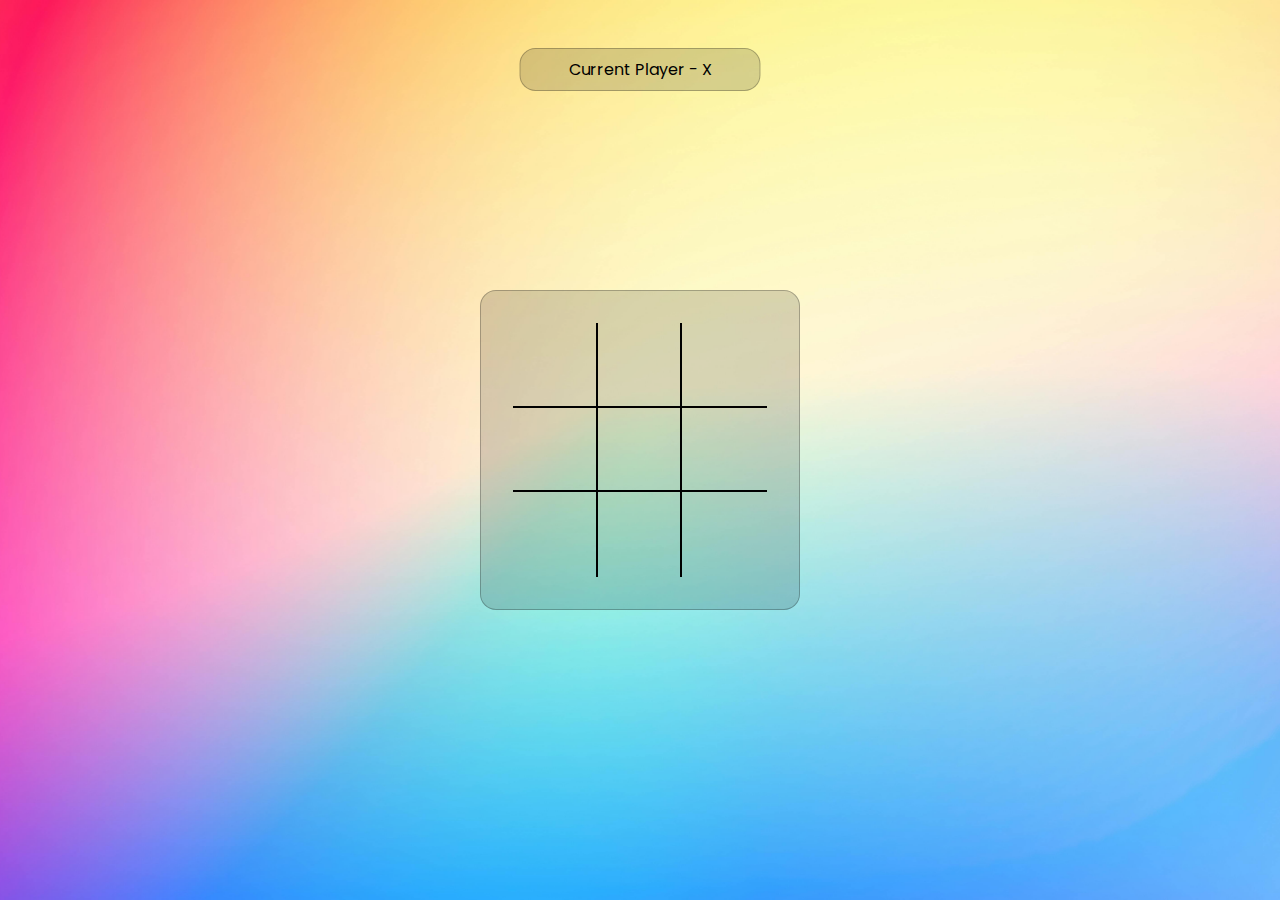
<file: Project 3 Tic Tac Toe /index.html>
<!DOCTYPE html>
<html lang="en">
<head>
    <meta charset="UTF-8">
    
    <meta name="viewport" content="width=device-width, initial-scale=1.0">
    <title>Tic Tac Toe</title>

    <link rel="preconnect" href="https://fonts.googleapis.com" />
    <link rel="preconnect" href="https://fonts.gstatic.com" crossorigin />
    <link href="https://fonts.googleapis.com/css2?family=Poppins:wght@200;300;400;500;600;700&display=swap"
        rel="stylesheet" />

    

    <link rel="stylesheet" href="style.css">
</head>
<body>

<div class="wrapper">

    <div class="gameinfo"></div>

    <div class="container">
        <div class="box box1"></div>
        <div class="box box2"></div>
        <div class="box box3"></div>
        <div class="box box4"></div>
        <div class="box box5"></div>
        <div class="box box6"></div>
        <div class="box box7"></div>
        <div class="box box8"></div>
        <div class="box box9"></div>
    </div>
    <button class="btn">New game</button>

   

</div>

<script src="code.js"></script>
</body>
</html>
</file>
<file: Project 3 Tic Tac Toe /style.css>
*,*::before,*::after {
    box-sizing: border-box;
    margin: 0;
    padding: 0;
    font-family: 'Poppins', 'sans-serif';
    
  }


.wrapper{
    width: 100vw;
    height: 100vh;
    background-image: url(./bg/Bg.jpg) ;
    background-size: cover;
    background-position: center;
    display: grid;
    place-items: center;
}  

.gameinfo{
    color: black;
    position: absolute;
    top:3rem;
    left:50%;
    transform:translateX(-50%);    
    background-color: rgba(0, 0, 0, 0.15);
    border-radius: 1rem;
    border: 1px solid rgba(0, 0, 0, 0.25);
    padding: 0.5rem 3rem;
   
}

.container{
    width: 90%;
    max-width: 20rem;
    background-color: rgba(0, 0, 0, 0.15);
    border-radius: 1rem;
    border: 1px solid rgba(0, 0, 0, 0.25);
    padding: 2rem;
    display: grid;
    grid-template-columns: repeat(3, 1fr);
    aspect-ratio: 1/1;
    
}

.box{
    position: relative;
    width: 100%;
    display: flex;
    justify-content: center;
    align-items: center;
    font-size: 3rem;
    aspect-ratio: 1/1;
    color: black;
    cursor: pointer;

}

.box1, .box2, .box4, .box5{
    border-bottom: 2px solid black;
    border-right: 2px solid black;
}

.box3, .box6{
    border-bottom: 2px solid black;
}

.box7, .box8{
    border-right: 2px solid black;
}


.btn{
    color: black;
    position: absolute;
    bottom: 3rem;
    left: 50%;
    transform: translateX(-50%);
    background-color: rgba(0, 0, 0, 0.15);
    border-radius: 1rem;
    border: 1px solid rgba(0, 0, 0, 0.25);
    padding: 0.5rem 2rem;
    cursor: pointer;
    display: none;

}

.btn.active{
    display: flex;
}

.win{
    background-color: rgba(0, 255, 0, 0.3);
}
</file>
